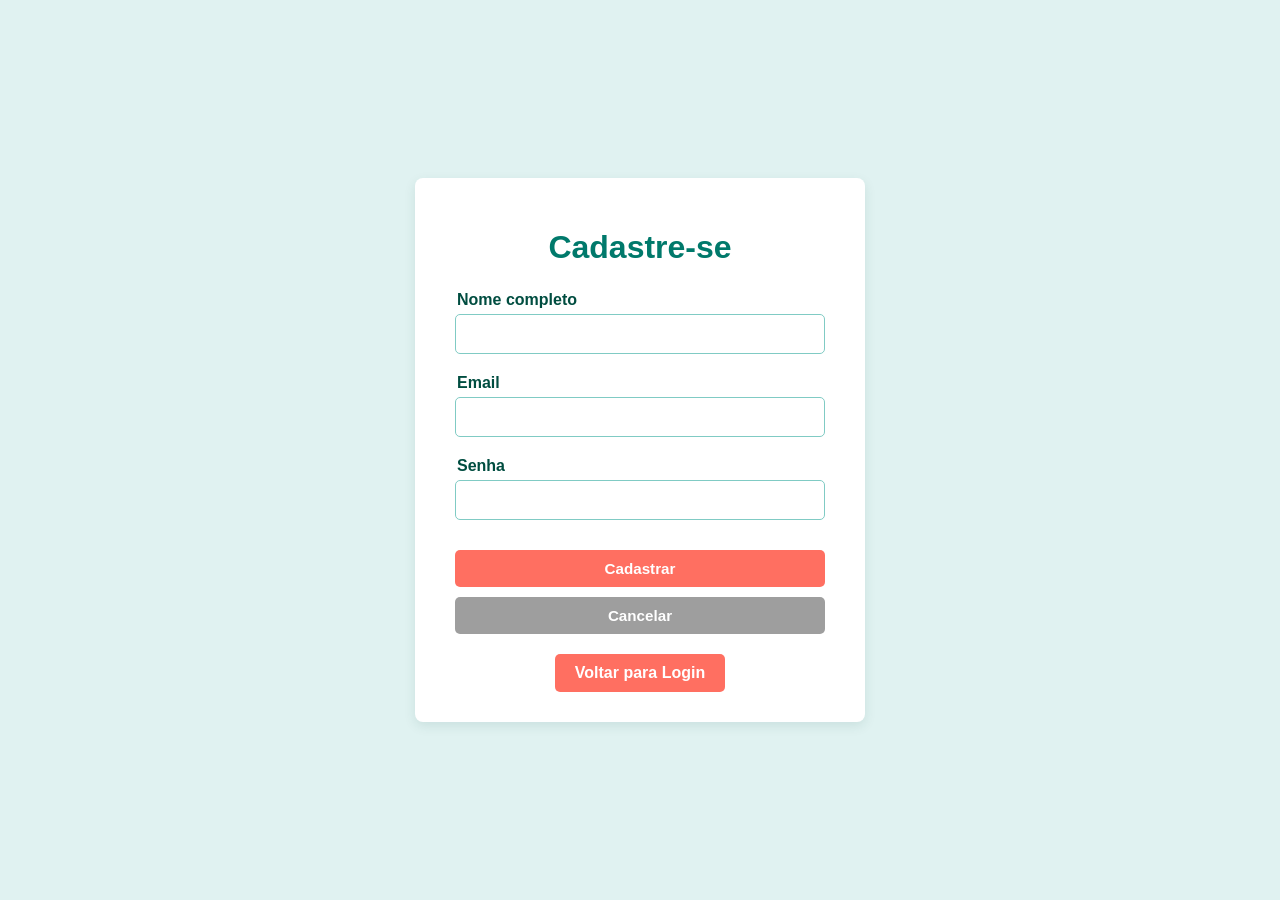
<file: register.html>
<!DOCTYPE html>
<html lang="pt-BR">
<head>
    <meta charset="UTF-8">
    <meta name="viewport" content="width=device-width, initial-scale=1.0">
    <title>Cadastro</title>
    <link rel="stylesheet" href="css/register.css">
</head>
<body>
    <div class="container">
        <h1>Cadastre-se</h1>
        <div class="content">
            <form action="php/register.php" method="post">
                <legend>Nome completo</legend>
                <input type="text" name="nome" id="" required>
                <legend>Email</legend>
                <input type="email" name="email" id="" required>
                <legend>Senha</legend>
                <input type="password" name="senha" id="" required>
                
                <!-- Botões -->
                <input type="submit" value="Cadastrar">
                <input type="reset" value="Cancelar">
            </form>
            <a href="index.php" class="button-link">Voltar para Login</a>
        </div>
    </div>
</body>
</html>
</file>
<file: css/register.css>
/* Estilo profissional centralizado - Cadastro */

body {
    font-family: 'Segoe UI', Tahoma, Geneva, Verdana, sans-serif;
    background-color: #e0f2f1; /* fundo teal claro */
    color: #004d40; /* texto teal escuro */
    margin: 0;
    padding: 0;
    display: flex;
    align-items: center;
    justify-content: center;
    min-height: 100vh;
}

.container {
    background-color: #ffffff;
    padding: 30px 40px;
    border-radius: 8px;
    box-shadow: 0 4px 12px rgba(0, 77, 64, 0.1);
    width: 100%;
    max-width: 450px;
    box-sizing: border-box;
    text-align: center;
}

h1 {
    color: #00796b;
    font-weight: 700;
    margin-bottom: 25px;
}

form {
    display: flex;
    flex-direction: column;
    align-items: stretch;
}

form legend {
    text-align: left;
    margin-bottom: 5px;
    font-weight: 600;
    color: #004d40;
}

form input[type="text"],
form input[type="email"],
form input[type="password"] {
    padding: 10px 12px;
    margin-bottom: 20px;
    border: 1px solid #80cbc4;
    border-radius: 5px;
    font-size: 1rem;
    transition: border-color 0.3s ease;
}

form input:focus {
    border-color: #ff6f61;
    outline: none;
}

form input[type="submit"],
form input[type="reset"] {
    background-color: #ff6f61;
    color: white;
    border: none;
    padding: 10px 20px;
    font-size: 0.95rem;
    border-radius: 5px;
    cursor: pointer;
    transition: background-color 0.3s ease;
    margin-top: 10px;
    font-weight: 600;
}

form input[type="reset"] {
    background-color: #9e9e9e;
}

form input[type="submit"]:hover {
    background-color: #e65b50;
}

form input[type="reset"]:hover {
    background-color: #7d7d7d;
}

.button-link {
    display: inline-block;
    text-decoration: none;
    background-color: #ff6f61;
    color: white;
    padding: 10px 20px;
    border-radius: 5px;
    font-weight: 600;
    margin-top: 20px;
    transition: background-color 0.3s ease;
}

.button-link:hover {
    background-color: #e65b50;
}
</file>
